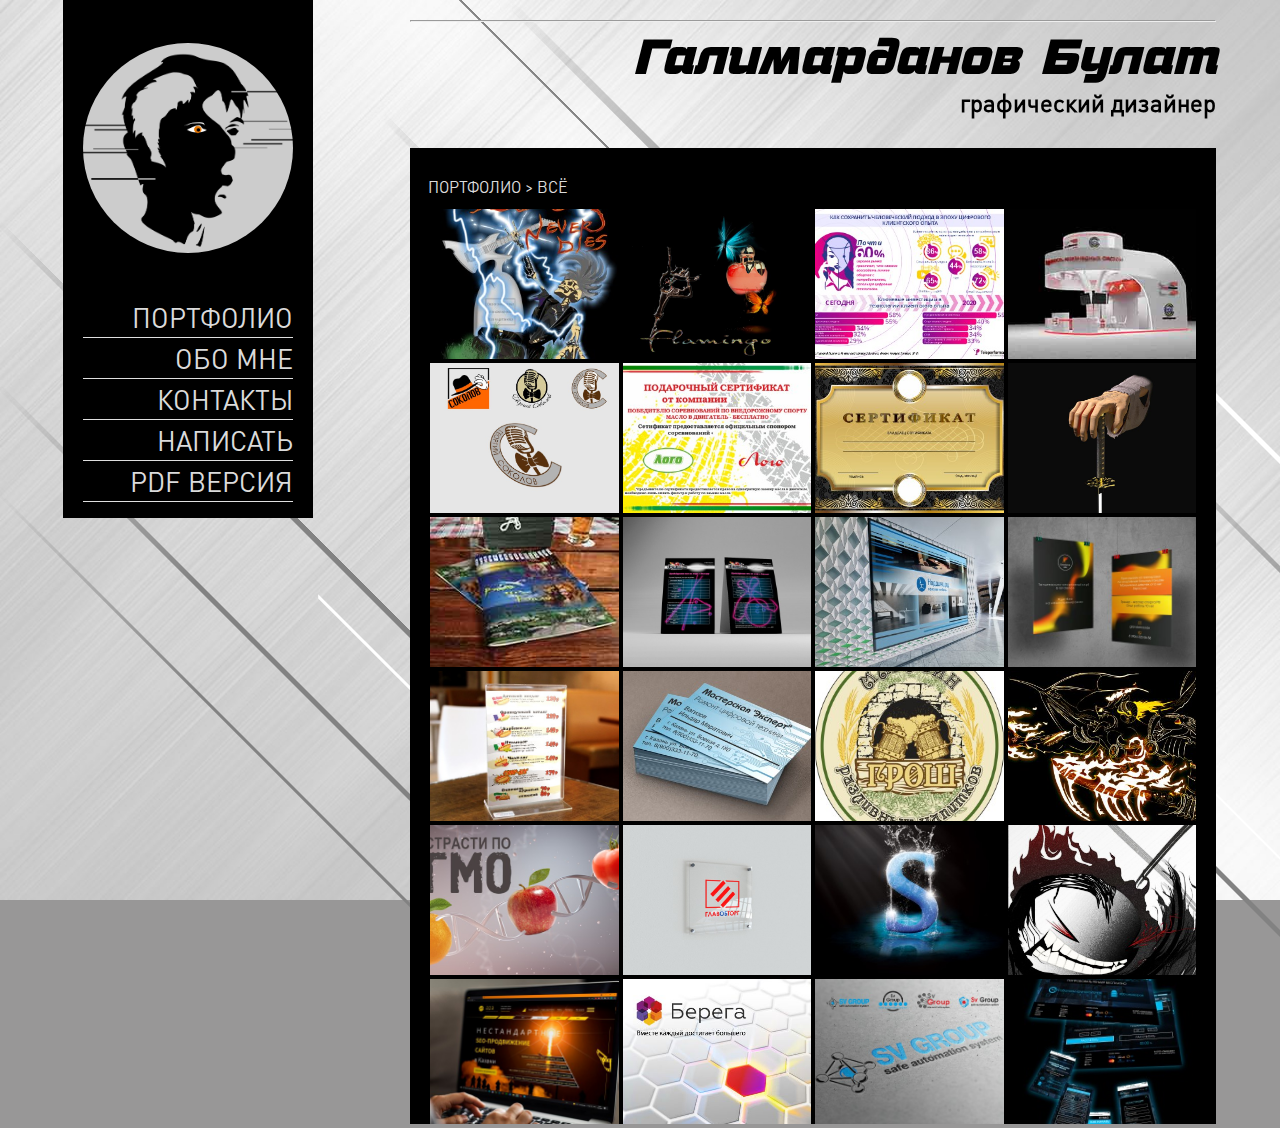
<file: index.html>
<!doctype html>
<html prefix="og: http://ogp.me/ns# fb: http://ogp.me/ns/fb#">
<head>
<meta charset="utf-8">
<meta name="description" content="Галимарданов Булат: Графический дизайн, 3D дизайн, Web дизайн">
<meta name="keywords" content="Портфолио, Графический дизайн, дизайн, design, web, полиграфия, брендинг, 3D, 3Д">
<meta name="robots" content="none">
<meta name="Author" content="Галимарданов Булат">
<!-- <meta http-equiv="refresh" content="5; url=index.html">  -->
<meta property="og:locale" content="ru-RU">
<meta property="og:type" content="website"> 
<meta property="og:url" content="#">
<meta property="og:description" content="Меня зовут Галимарданов Булат, я занимаюсь графическим, web и 3D дизайном. Здесь представленно моё порфолио">
<meta property="og:image" content = url(img/ava.jpg)>
<meta property="og:image:width" content="850">
<meta property="og:image:height" content="450">
<!-- <meta property="og:image:type" content="image/jpg">    -->
<meta property="og:title" content="Порфолио. Галимарданов Булат, графический дизайнер"> 
<meta http-equiv="X-UA-Compatible" content="IE=edge">
<meta name="viewport" content="width=device-width, initial-scale=1.0">
<link rel="stylesheet" type="text/css" href="style.css" >	
<title>BG portfolio</title>
<script src="https://ajax.googleapis.com/ajax/libs/jquery/3.6.0/jquery.min.js"></script>
<script src="./main.js" type="text/javascript"></script>
</head>
<body class="main_body">	
	<div class="mother_wrap" >		
		<header class="header_visible">
			<nav class="hamburger-menu">				
				<div class="menu__btn burger" onClick="menu()">
					<span id="before"></span>
					<span id="center"></span>
					<span id="after"></span>
				</div>
				<ul id="menu__box">
					<li><a class="menu__item" href="All_window1.html" target="window1" onClick="MenuBlock2(); smoothscroll()">ПОРТФОЛИО</a>
						<ul id="menu_2" class="menu">
							<li id="punkt"><a href="All_window1.html" target="window1" onClick="menu(); smoothscroll()">ВСЁ</a></li>
							<li><a href="Art_Window2.html" target="window1" onClick="menu(); smoothscroll()">АРТ ДИЗАЙН</a></li>
							<li><a href="3D_window3.html" target="window1" onClick="menu(); smoothscroll()">3D</a></li>
							<li><a href="Logo_Window4.html" target="window1" onClick="menu(); smoothscroll()">ЛОГОТИПЫ</a></li>
							<li><a href="Poligraf_Window5.html" target="window1" onClick="menu(); smoothscroll()">ПОЛИГРАФИЯ</a></li>
							<li><a href="Web_window6.html" target="window1" onClick="menu(); smoothscroll()">WEB</a></li>
						</ul>
					</li>
					<li><a class="menu__item" href="about.html" target="window1" onClick="MenuNone2(); menu(); smoothscroll()" >ОБО МНЕ</a></li>
					<li><a class="menu__item" href="Contacts.html" target="window1" onClick="MenuNone2(); menu(); smoothscroll()">КОНТАКТЫ</a></li>
					<li><a class="menu__item" href="Feedback.html" target="window1" onClick="MenuNone2(); menu(); smoothscroll()">НАПИСАТЬ</a></li>
					<li><a class="menu__item" target="blank" href="BG_Porfolio.pdf" download onClick="MenuNone();">PDF ВЕРСИЯ</a></li>
					<div class="menu__box_after"></div>			
				</ul>
			</nav>
			<div class="header">
			<hr>
			<h1 class="title1">Галимарданов Булат</h1>
			<h2 class="title2">графический дизайнер</h2>
			</div>		
		</header>
		<div id="nav_block" class="clearfix">
			<div id="laible"></div>
			<nav>
				<ul>
					<li><a href="All_window1.html" target="window1" onClick="MenuBlock(); bgAnimation(); smoothscroll()">ПОРТФОЛИО</a>					
						<ul id="menu" class="menu">
							<li id="punkt"><a href="All_window1.html" target="window1" onClick="bgAnimation(); smoothscroll()">ВСЁ</a></li>
							<li><a href="Art_Window2.html" target="window1" onClick="bgAnimation(); smoothscroll()">АРТ ДИЗАЙН</a></li>
							<li><a href="3D_window3.html" target="window1" onClick="bgAnimation(); smoothscroll()">3D</a></li>
							<li><a href="Logo_Window4.html" target="window1" onClick="bgAnimation(); smoothscroll()">ЛОГОТИПЫ</a></li>
							<li><a href="Poligraf_Window5.html" target="window1" onClick="bgAnimation(); smoothscroll()">ПОЛИГРАФИЯ</a></li>
							<li><a href="Web_window6.html" target="window1" onClick="bgAnimation(); smoothscroll()">WEB</a></li>
						</ul>
					</li>				
					<li><a  href="about.html" target="window1" onClick="MenuNone(); bgAnimation(); smoothscroll()">ОБО МНЕ</a></li>
					<li><a  href="Contacts.html" target="window1" onClick="MenuNone(); bgAnimation(); smoothscroll()">КОНТАКТЫ</a></li>
					<li><a  href="Feedback.html" target="window1" onClick="MenuNone(); bgAnimation(); smoothscroll()">НАПИСАТЬ</a></li>
					<li><a target="blank" href="BG_Porfolio.pdf" download onClick="MenuNone();">PDF ВЕРСИЯ</a></li>					
				</ul>
			</nav>
		</div>		
		<div class="content" id="content_block">			
			<iframe  id="myiframe" src="All_window1.html" name="window1" >
			</iframe>	
		</div>	
	</div>
	<div class="bg_deco_wrap">
		<div class="bg_deco_fixed">
			<div class="bg_deco bg_deco_1"></div>
			<div class="bg_deco bg_deco_2"></div>
			<div class="bg_deco bg_deco_3"></div>
			<div class="bg_deco bg_deco_4"></div>
			<div class="bg_deco bg_deco_5"></div>
			<div class="bg_deco bg_deco_6"></div>
			<div class="bg_deco bg_deco_7"></div>
			<div class="bg_deco bg_deco_8"></div>
			<div class="bg_deco bg_deco_9"></div>
			<div class="bg_deco bg_deco_10"></div>
			<div class="bg_deco bg_deco_11"></div>
			<div class="bg_deco bg_deco_12"></div>
		</div>		
	</div>		

<script src="./iframeResizer.min.js"></script>
<script>
	iFrameResize({ log: true }, '#myiframe')
</script>	

</body>
</html>
</file>
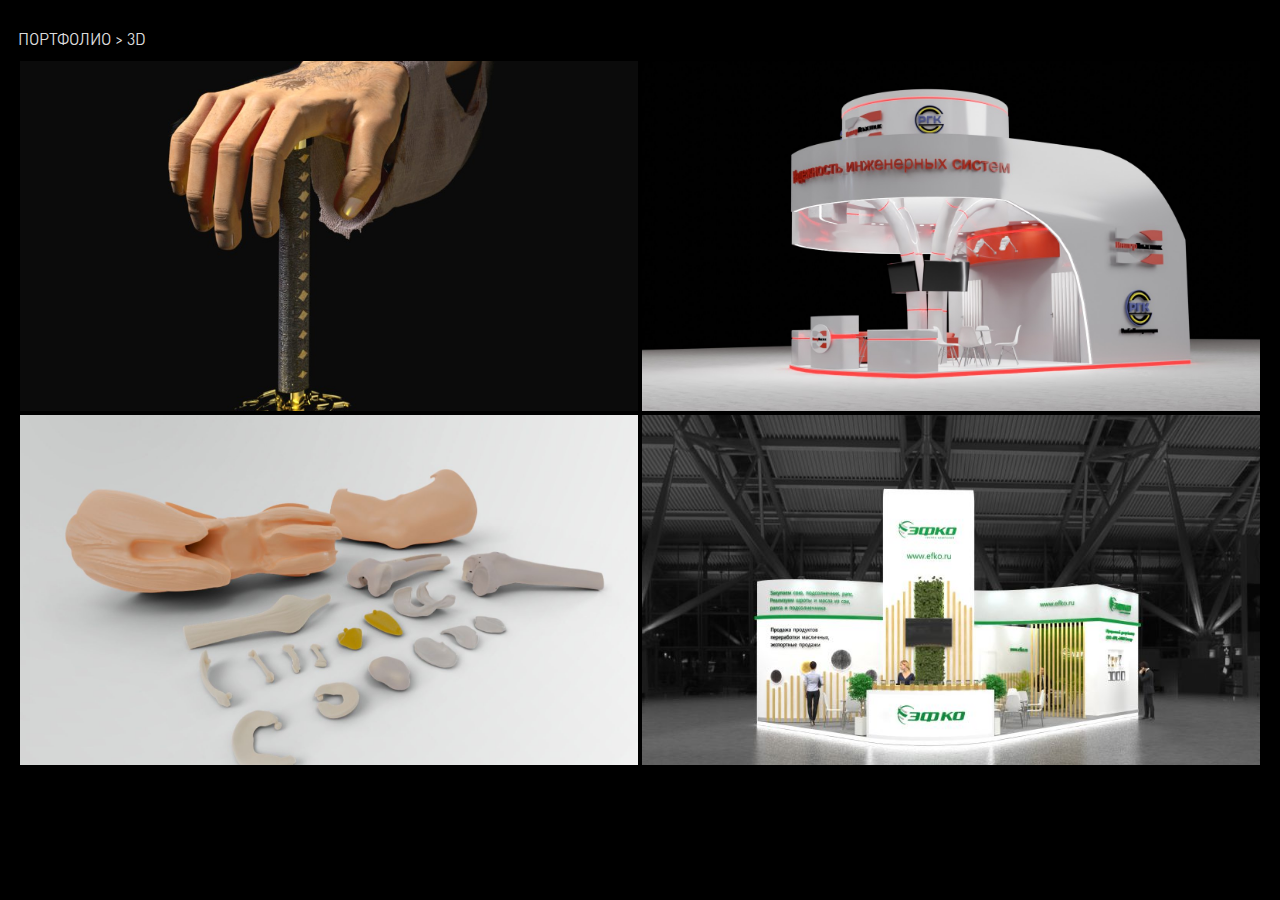
<file: 3D_window3.html>
<!doctype html>
<html>
<head>
<meta charset="utf-8">
<meta http-equiv="X-UA-Compatible" content="IE=edge">
<meta name="viewport" content="width=device-width, initial-scale=1.0">
<script src="https://ajax.googleapis.com/ajax/libs/jquery/3.6.0/jquery.min.js"></script>
<link rel="stylesheet" type="text/css" href="frames.css" >
<title>окно1</title>
</head>
<body class="bodyIframe body3D">	
	<div id="title"><span>ПОРТФОЛИО > 3D</span></div>
	<div  id="cont_units">		
		<div class="unitHover1 unit unit3d"  style="background-image: url(img/рука_3Д_СР.jpg);">						
			<img class="unit_pic" src="img/рука_3Д_БОЛ.jpg" alt="рука_3Д_БОЛ.jpg">
		</div>		
		<div class="unitHover1 unit unit3d" style="background-image: url(img/стенд_БОЛ.jpg);">						
			<img class="unit_pic" src="img/стенд_БОЛ.jpg" alt="img/стенд_БОЛ.jpg">
		</div>		
		<div class="unitHover1 unit unit3d"  style="background-image: url(img/Артроскопия_СР.jpg);">						
			<img class="unit_pic" src="img/Артроскопия_БОЛ.jpg" alt="Артроскопия_БОЛ.jpg">
		</div>		
		<div class="unitHover1 unit unit3d"  style="background-image: url(img/Эфко_СР.jpg);">						
			<img class="unit_pic" src="img/Эфко_БОЛ.jpg" alt="Эфко_БОЛ.jpg">
		</div>
	</div>
	<div class="slider slider_hight">
		<button class="slider_btn slider_btn_left">
			<img class="slider_btn_img" src="img/left.svg" alt="left">
		</button>
		<div class="slider_container">			
		</div>
	</button>
	<button class="slider_btn slider_btn_right">
		<img class="slider_btn_img" src="img/right.svg" alt="right">
	</button>	
		<button class="slider_close"></button>
	</div>

	<script src="./iframeResizer.contentWindow.min.js"></script> 
	<script src="./openIMG.js" type="text/javascript"></script>
</body>
</html>
</file>
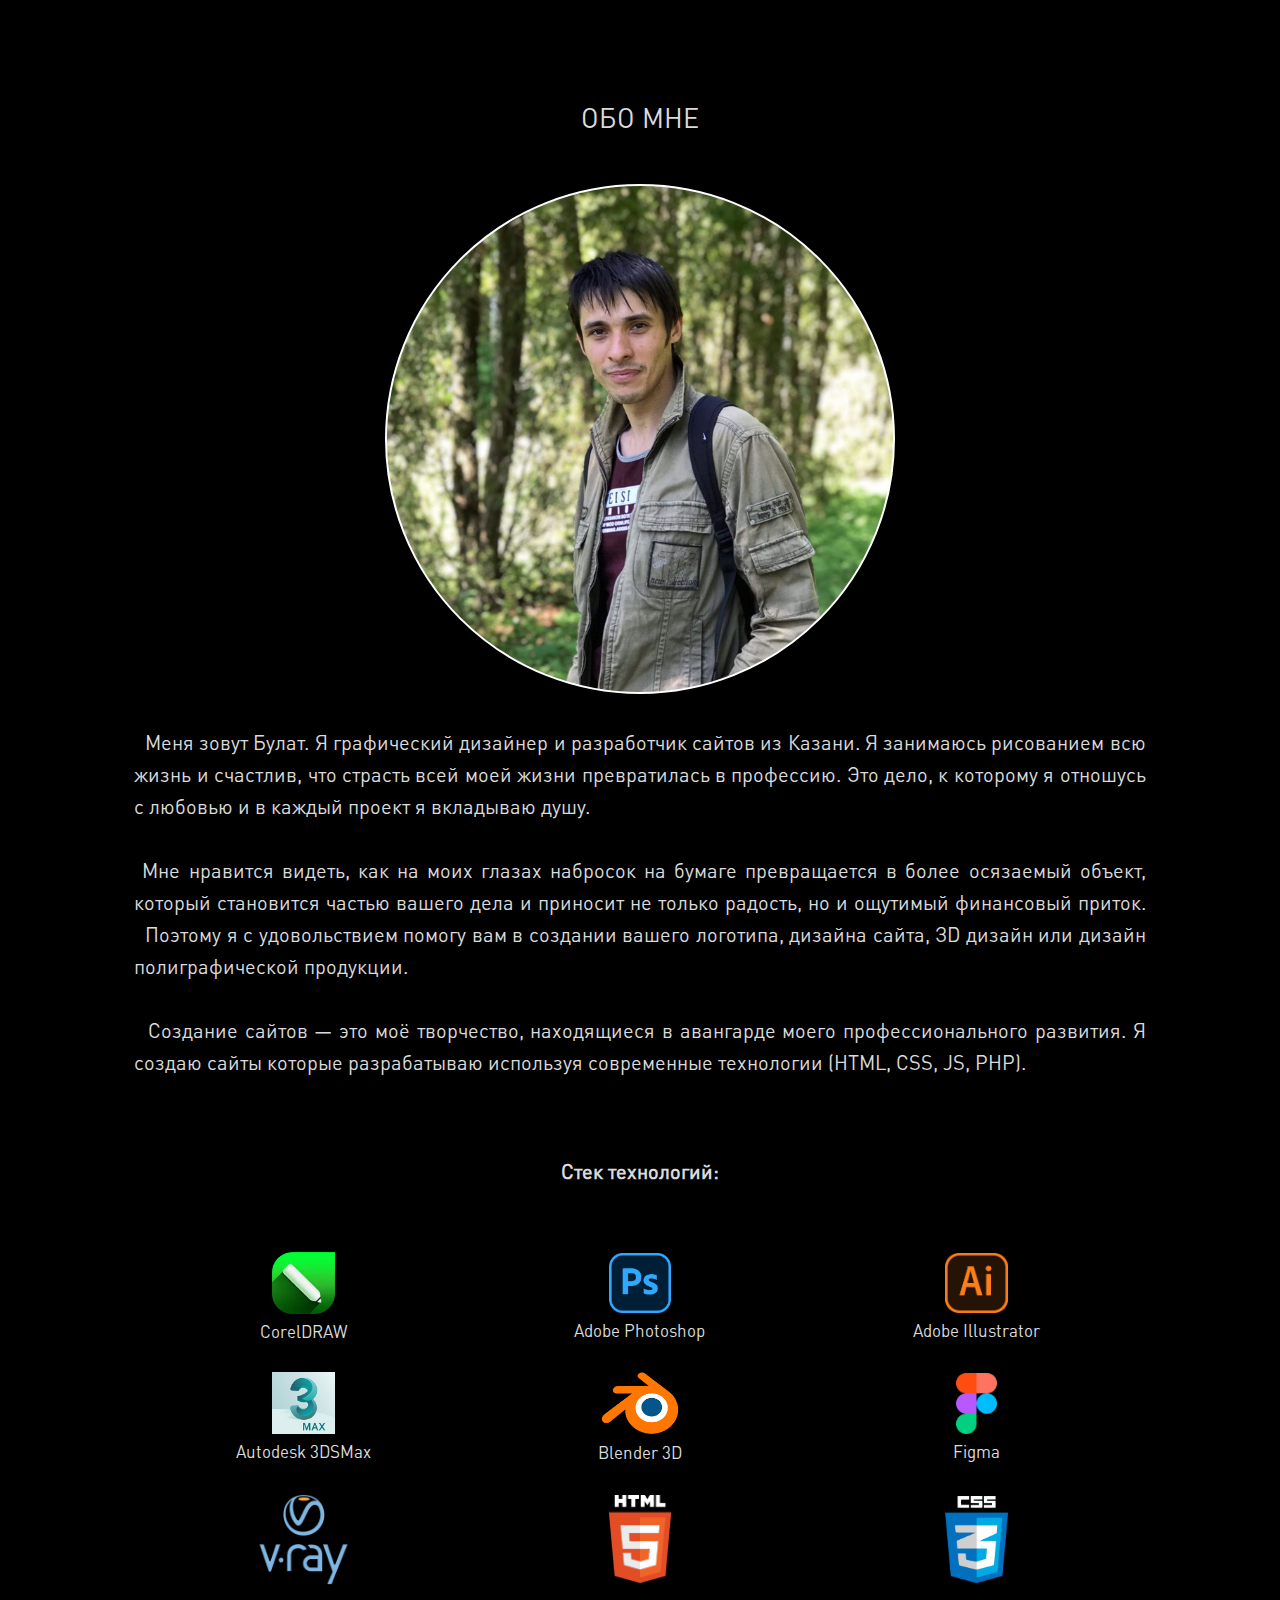
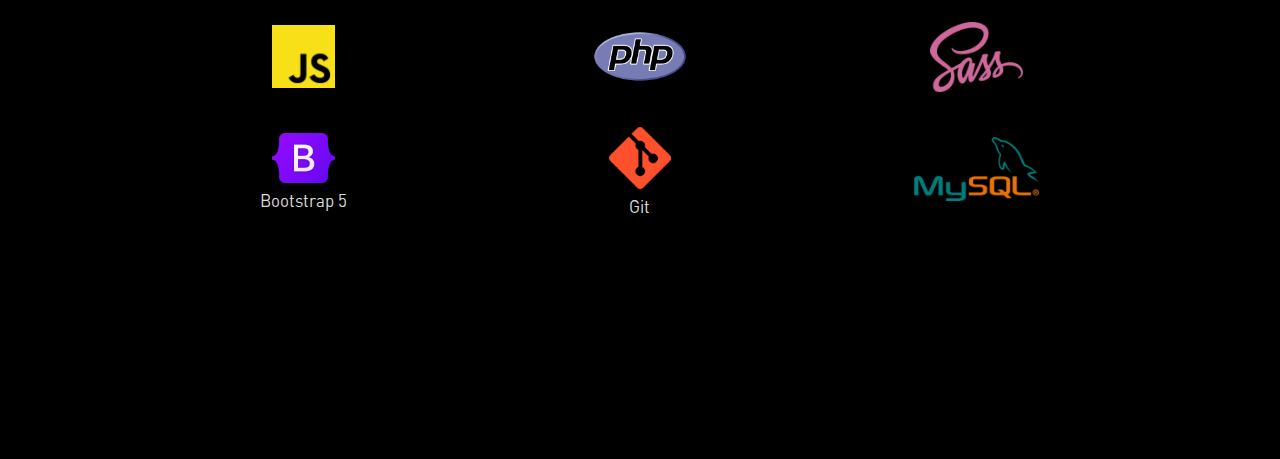
<file: about.html>
<!doctype html>
<html>
<head>
<meta charset="utf-8">
<meta http-equiv="X-UA-Compatible" content="IE=edge">
<meta name="viewport" content="width=device-width, initial-scale=1.0">
<script src="https://ajax.googleapis.com/ajax/libs/jquery/3.6.0/jquery.min.js"></script>
<link rel="stylesheet" type="text/css" href="frames.css" >
<title>окно1</title>
</head>
<body class="bodyAbout">	
	<p id="about">ОБО МНЕ</p>
	<div class="box">
		<div class="photo"></div>
	</div>	
	<p class="text">&nbsp;&nbsp;Меня зовут Булат. Я графический дизайнер и разработчик сайтов из Казани.
		Я занимаюсь рисованием всю жизнь и счастлив, что страсть всей моей жизни превратилась в профессию. Это дело, к которому я отношусь с любовью и в каждый проект я вкладываю душу.
		<br><br>
		&nbsp;Мне нравится видеть, как на моих глазах набросок на бумаге превращается в более осязаемый объект, который становится частью вашего дела и приносит не только радость,
		но и ощутимый финансовый приток.		
		&nbsp;&nbsp;Поэтому я с удовольствием помогу вам в создании вашего логотипа, дизайна сайта, ЗD дизайн или дизайн полиграфической продукции.
		<br><br>
		&nbsp;&nbsp;Создание сайтов — это моё творчество, находящиеся в авангарде моего профессионального развития.
		Я создаю сайты которые разрабатываю используя современные технологии (HTML, CSS, JS, PHP).
	</p>
	<h2 class="title_tech">Стек технологий:</h2>	
	<table>
		<tr>
			<td>
				<img width="20%" src="img/about_coral.png" alt="coral"></img>
				<div>CorеlDRAW</div>
			</td>
			<td>
				<img width="20%" src="img/about_photosh.png" alt="Photoshop"></img>
				<div>Adobe Photoshop</div>
			</td>
			<td>
				<img width="20%" src="img/about_ilust.png" alt="ilust"></img>
				<div>Adobe Illustrator</div>
			</td>
		</tr>
		<tr>
			<td>
				<img width="20%" src="img/about_3dmax.jpg" alt="3dmax"></img>
				<div>Autodesk 3DSMax</div>
			</td>
			<td>				
				<img width="25%" src="img/about_blend.png" alt="Blender"></img>
				<div>Blender 3D</div>
			</td>
			<td>
				<img width="13%" src="img/about_fig.png" alt="Figma"></img>
				<div>Figma</div>
			</td>
		</tr>
		<tr>
			<td>
				<img width="30%" src="img/about_vray.png" alt="vray"></img>				
			</td>
			<td>				
				<img width="20%" src="img/about_html.png" alt="html"></img>				
			</td>
			<td>
				<img width="20%" src="img/about_css.png" alt="css"></img>				
			</td>
		</tr>
		<tr>
			<td>
				<img width="20%" src="img/about_js.png" alt="js"></img>				
			</td>
			<td>				
				<img width="30%" src="img/about_PHP.png" alt="php"></img>				
			</td>
			<td>
				<img width="30%" src="img/about_Sass.png" alt="sass"></img>				
			</td>
		</tr>
		<tr>
			<td>
				<img width="20%" src="img/about_Bootstrap.png" alt="Bootstrap"></img>	
				<div>Bootstrap 5</div>			
			</td>
			<td>				
				<img width="20%" src="img/about_git.png" alt="Git"></img>
				<div>Git</div>				
			</td>
			<td>
				<img width="40%" src="img/about_Mysql.png" alt="mysql"></img>				
			</td>
		</tr>
	</table>	
	<script src="./iframeResizer.contentWindow.min.js"></script> 
</body>
</html>
</file>
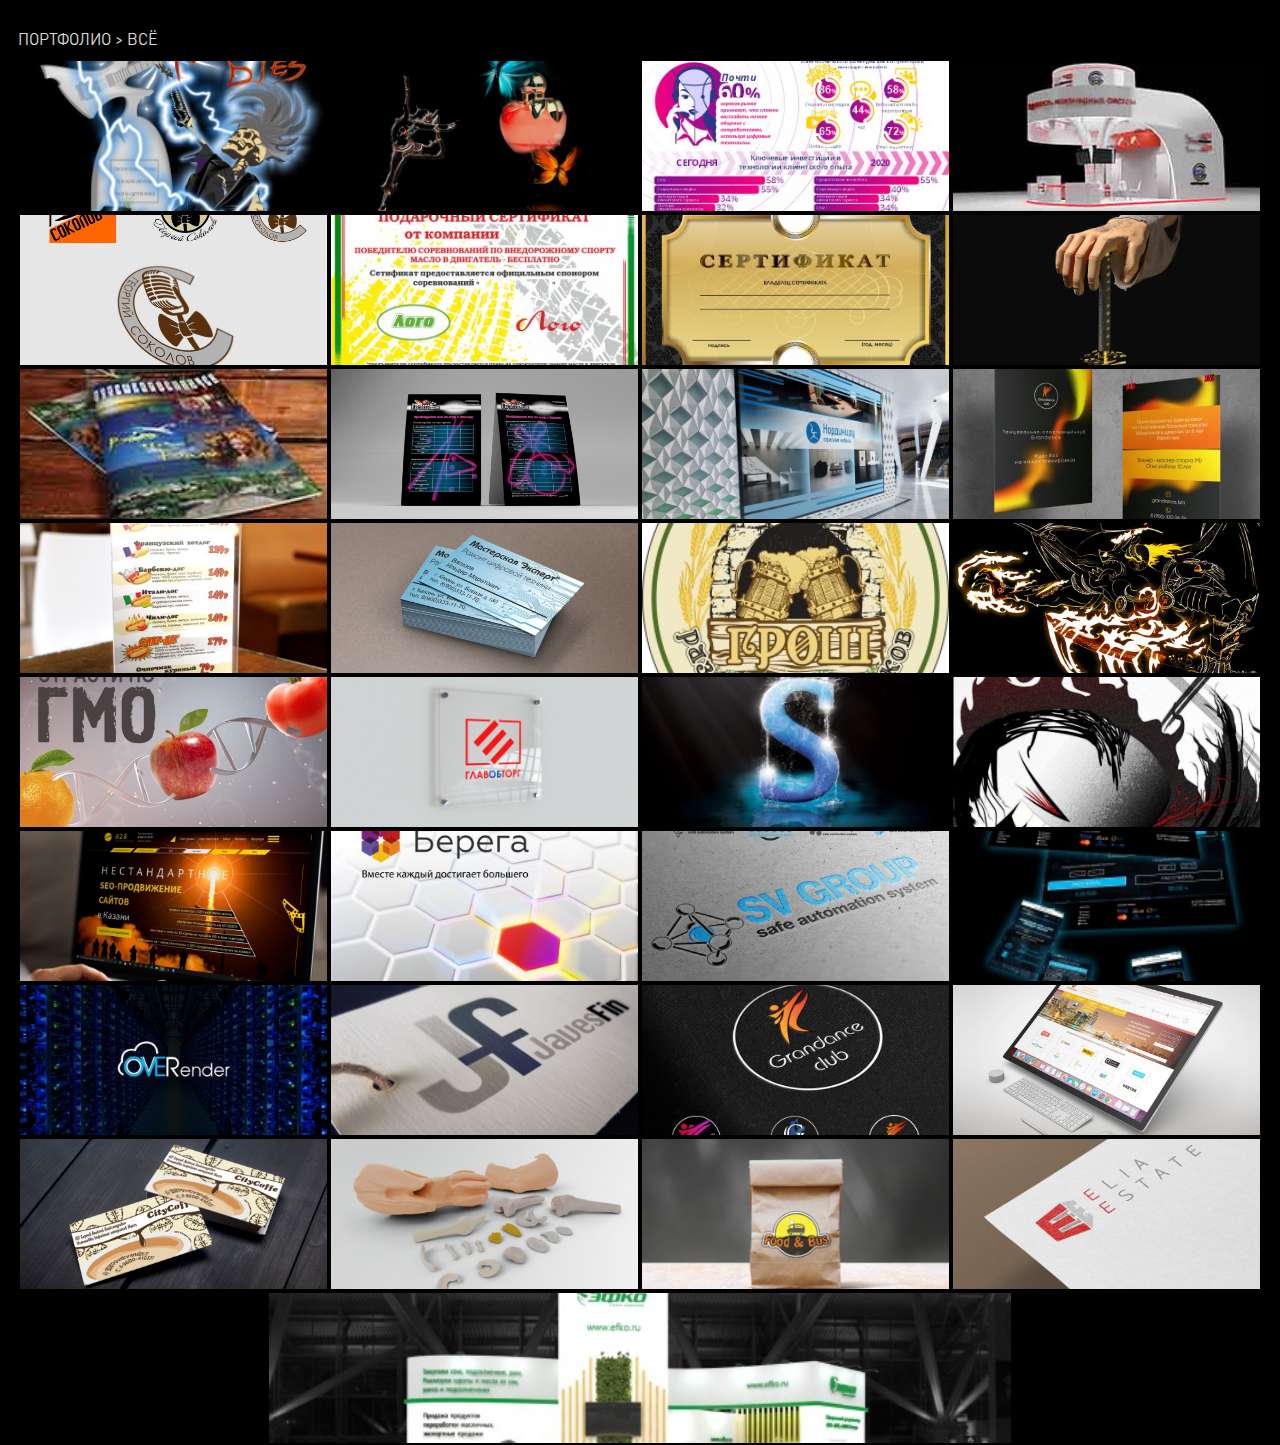
<file: All_window1.html>
<!doctype html>
<html>
<head>
<meta charset="utf-8">
<meta http-equiv="X-UA-Compatible" content="IE=edge">
<meta name="viewport" content="width=device-width, initial-scale=1.0">
<script src="https://ajax.googleapis.com/ajax/libs/jquery/3.6.0/jquery.min.js"></script>
<link rel="stylesheet" type="text/css" href="frames.css" >
<title>окно1</title>
</head>
<body class="bodyAll bodyIframe">	
	<div id="title"><span>ПОРТФОЛИО > ВСЁ</span></div>
	<div  id="cont_units">		
		<div class="unit unitHover1 unitAll"  style="background-image: url(img/эх_не_умрёт_метал_МАЛ.jpg);">						
			<img class="unit_pic"  src="img/эх_не_умрёт_метал_БОЛ.jpg" alt="эх_не_умрёт_метал">
		</div>		 
		<div class="unit unitHover1 unitAll"   style="background-image: url(img/Фламинго_МАЛ.jpg);">			 				
			<img class="unit_pic" src="img/Фламинго_БОЛ.jpg" alt="Фламинго">
		</div>		 
		<div class="unit unitHover1 unitAll"   style="background-image: url(img/темаркт_МАЛ.jpg);">			 				
			<img class="unit_pic" src="img/темаркт_БОЛ.jpg" alt="темаркт">
		</div>		 
		<div class="unit unitHover1 unitAll"   style="background-image: url(img/стенд_МАЛ.jpg);">			 				
			<img class="unit_pic" src="img/стенд_БОЛ.jpg" alt="стенд">
		</div>		 
		<div class="unit unitHover1 unitAll"   style="background-image: url(img/Соколов_МАЛ.jpg);">			 				
			<img class="unit_pic" src="img/Соколов_БОЛ.jpg" alt="Соколов">
		</div>		 
		<div class="unit unitHover1 unitAll"   style="background-image: url(img/Сертификат_2_МАЛ.jpg);">			 				
			<img class="unit_pic" src="img/Сертификат_2_БОЛ.jpg" alt="Сертификат">
		</div>		 
		<div class="unit unitHover1 unitAll"   style="background-image: url(img/Сертификат_1_МАЛ.jpg);">			 				
			<img class="unit_pic" src="img/Сертификат_1_БОЛ.jpg" alt="Сертификат_1">
		</div>		 
		<div class="unit unitHover1 unitAll"   style="background-image: url(img/рука_3Д_МАЛ.jpg);">			 				
			<img class="unit_pic" src="img/рука_3Д_БОЛ.jpg" alt="рука_3Д">
		</div>		 
		<div class="unit unitHover1 unitAll"   style="background-image: url(img/путешест_МАЛ.jpg);">			 				
			<img class="unit_pic" src="img/путешест_БОЛ.jpg" alt="путешест">
		</div>		 
		<div class="unit unitHover1 unitAll" for="radio-10" style="background-image: url(img/Прайс_МАЛ.jpg);">			 				
			<img class="unit_pic" src="img/Прайс_БОЛ.jpg" alt="Прайс">
		</div>		 
		<div class="unit unitHover1 unitAll" for="radio-11" style="background-image: url(img/Нордини_МАЛ.jpg);">			 				
			<img class="unit_pic" src="img/Нордини_БОЛ.jpg" alt="Нордини">
		</div>		 
		<div class="unit unitHover1 unitAll" for="radio-12" style="background-image: url(img/Ника_МАЛ.jpg);">			 				
			<img class="unit_pic" src="img/Ника_БОЛ.jpg" alt="Ника">
		</div>		 
		<div class="unit unitHover1 unitAll" for="radio-13" style="background-image: url(img/меню_МАЛ.jpg);">			 				
			<img class="unit_pic" src="img/меню_БОЛ.jpg" alt="меню">
		</div>		 
		<div class="unit unitHover1 unitAll" for="radio-14" style="background-image: url(img/Мастерская_экспер_МАЛ.jpg);">			 				
			<img class="unit_pic" src="img/Мастерская_экспер_БОЛ.jpg" alt="Мастерская_экспер">
		</div>		 
		<div class="unit unitHover1 unitAll" for="radio-15" style="background-image: url(img/Интерьерная_вывеска_МАЛ.jpg);">			 				
			<img class="unit_pic" src="img/Интерьерная_вывеска_БОЛ.jpg" alt="Интерьерная_вывеска">
		</div>		 
		<div class="unit unitHover1 unitAll" for="radio-16" style="background-image: url(img/демон_мал.jpg);">			 				
			<img class="unit_pic" src="img/демон_бол.jpg" alt="демон">
		</div>		 
		<div class="unit unitHover1 unitAll" for="radio-17" style="background-image: url(img/ГМО_МАЛ.jpg);">			 				
			<img class="unit_pic" src="img/ГМО_БОЛ.jpg" alt="ГМО">
		</div>		 
		<div class="unit unitHover1 unitAll" for="radio-18" style="background-image: url(img/Главобтог_МАЛ.jpg);">			 				
			<img class="unit_pic" src="img/Главобтог_БОЛ.jpg" alt="Главобтог">
		</div>		 
		<div class="unit unitHover1 unitAll" for="radio-19" style="background-image: url(img/Вода_мал.jpg);">			 				
			<img class="unit_pic" src="img/Вода_БОЛ.jpg" alt="Вода">
		</div>		 
		<div class="unit unitHover1 unitAll" for="radio-20" style="background-image: url(img/весёлый_шарик_мал.jpg);">			 				
			<img class="unit_pic" src="img/весёлый_шарик_БОЛ.jpg" alt="весёлый_шарик">
		</div>		 
		<div class="unit unitHover1 unitAll" for="radio-21" style="background-image: url(img/В2В-МАЛ.jpg);">			 				
			<img class="unit_pic" src="img/В2В-БОЛ.jpg" alt="В2В">
		</div>		 
		<div class="unit unitHover1 unitAll" for="radio-22" style="background-image: url(img/Берега_МАЛ.jpg);">			 				
			<img class="unit_pic" src="img/Берега_БОЛ.jpg" alt="Берега">
		</div>		 
		<div class="unit unitHover1 unitAll" for="radio-23" style="background-image: url(img/SV_GROUP_МАЛ.jpg);">			 				
			<img class="unit_pic" src="img/SV_GROUP_БОЛ .jpg" alt="SV_GROUP">
		</div>		 
		<div class="unit unitHover1 unitAll" for="radio-24" style="background-image: url(img/OVERender_сайт_мал.jpg);">			 				
			<img class="unit_pic" src="img/OVERender_сайт_БОЛ.jpg" alt="OVERender_сайт">
		</div>		 
		<div class="unit unitHover1 unitAll" for="radio-25" style="background-image: url(img/OVERender_мал.jpg);">			 				
			<img class="unit_pic" src="img/OVERender_БОЛ.jpg" alt="OVERender">
		</div>		 
		<div class="unit unitHover1 unitAll" for="radio-26" style="background-image: url(img/JF_мал.jpg);">			 				
			<img class="unit_pic" src="img/JF_БОЛ.jpg" alt="JF">
		</div>		 
		<div class="unit unitHover1 unitAll" for="radio-27" style="background-image: url(img/Grandence_МАЛ.jpg);">			 				
			<img class="unit_pic" src="img/Grandence_БОЛ.jpg" alt="Grandence">
		</div>		 
		<div class="unit unitHover1 unitAll" for="radio-28" style="background-image: url(img/Expoten_мал.jpg);">			 				
			<img class="unit_pic" src="img/Expoten_БОЛ.jpg" alt="Expoten">
		</div>		 
		<div class="unit unitHover1 unitAll" for="radio-29" style="background-image: url(img/CityCoffe_мал.jpg);">			 				
			<img class="unit_pic" src="img/CityCoffe_БОЛ.jpg" alt="CityCoffe">
		</div>		 
		<div class="unit unitHover1 unitAll" for="radio-30" style="background-image: url(img/Артроскопия_МАЛ.jpg);">			 				
			<img class="unit_pic" src="img/Артроскопия_БОЛ.jpg" alt="Артроскопия">
		</div>			
		<div class="unit unitHover1 unitAll" for="radio-32" style="background-image: url(img/Foodandbus_мал.jpg);">			 				
			<img class="unit_pic" src="img/FoodandBus_БОЛ.jpg" alt="Food&Bus">
		</div>
		<div class="unit unitHover1 unitAll" for="radio-33" style="background-image: url(img/ЕЕ_мал.jpg);">			 				
			<img class="unit_pic" src="img/ЕЕ_БОЛ.jpg" alt="ЕЕ">
		</div>
		<div class="unitAll"></div>
		<div class="unit unitHover1 unitAll" for="radio-31" style="background-image: url(img/Эфко_МАЛ.jpg);">			 				
			<img class="unit_pic" src="img/Эфко_БОЛ.jpg" alt="Эфко_БОЛ">
		</div>
		<div class="unitAll"></div>		
	</div>

	<div class="slider slider_hight">
		<button class="slider_btn slider_btn_left">
			<img class="slider_btn_img" src="img/left.svg" alt="left">
		</button>
		<div class="slider_container">			
		</div>
	</button>
	<button class="slider_btn slider_btn_right">
		<img class="slider_btn_img" src="img/right.svg" alt="right">
	</button>	
		<button class="slider_close"></button>
	</div>
	
	<script src="./iframeResizer.contentWindow.min.js">	</script> 
	<script src="./openIMG.js" type="text/javascript"></script>
</body>
</html>
</file>
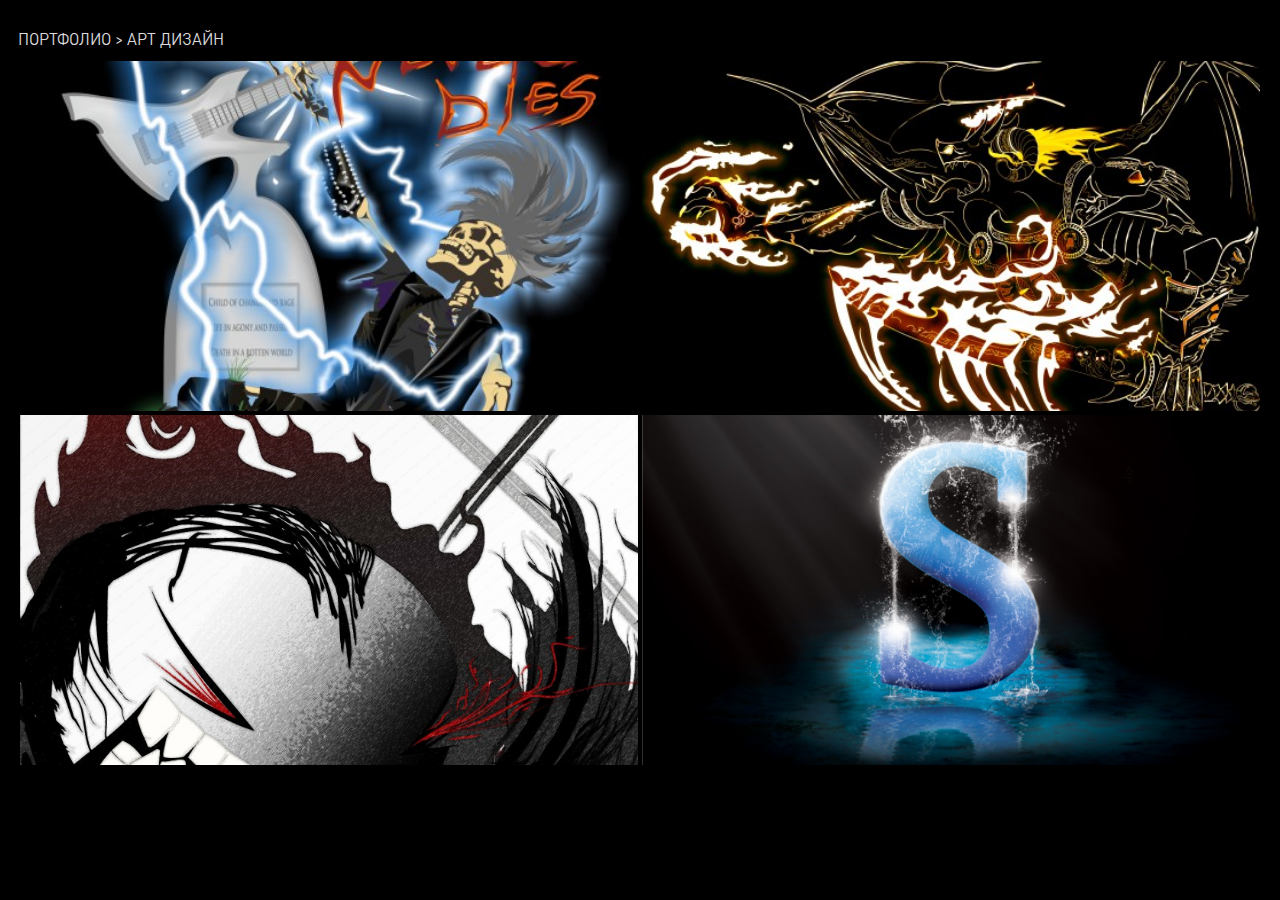
<file: Art_Window2.html>
<!doctype html>
<html>
<head>
<meta charset="utf-8">
<meta http-equiv="X-UA-Compatible" content="IE=edge">
<meta name="viewport" content="width=device-width, initial-scale=1.0">
<script src="https://ajax.googleapis.com/ajax/libs/jquery/3.6.0/jquery.min.js"></script>
<link rel="stylesheet" type="text/css" href="frames.css" >
<title>окно1</title>
</head>
<body class="bodyIframe bodyArt">	
	<div id="title"><span>ПОРТФОЛИО > АРТ ДИЗАЙН</span></div>
	<div  id="cont_units">		 
		<div class="unit unitHover1 unitArt"   style="background-image: url(img/эх_не_умрёт_метал_СР.jpg);">			 				
			<img class="unit_pic" src="img/эх_не_умрёт_метал_БОЛ.jpg" alt="эх_не_умрёт_метал">
		</div>		 
		<div class="unit unitHover1 unitArt "   style="background-image: url(img/демон_СР.jpg);">			 				
			<img class="unit_pic" src="img/демон_бол.jpg" alt="демон">
		</div>		 
		<div class="unit unitHover1 unitArt "   style="background-image: url(img/весёлый_шарик_БОЛ.jpg);">			 				
			<img class="unit_pic" src="img/весёлый_шарик_СР.jpg" alt="есёлый_шарик">
		</div>		 
		<div class="unit unitHover1 unitArt "   style="background-image: url(img/Вода_БОЛ.jpg);">			 				
			<img class="unit_pic" src="img/Вода_БОЛ.jpg" alt="Вода">
		</div>		
	</div>

	<div class="slider slider_hight">
		<button class="slider_btn slider_btn_left">
			<img class="slider_btn_img" src="img/left.svg" alt="left">
		</button>
		<div class="slider_container">			
		</div>
	</button>
	<button class="slider_btn slider_btn_right">
		<img class="slider_btn_img" src="img/right.svg" alt="right">
	</button>	
		<button class="slider_close"></button>
	</div>

	<script src="./iframeResizer.contentWindow.min.js"></script> 
	<script src="./openIMG.js" type="text/javascript"></script>
</body>
</html>
</file>
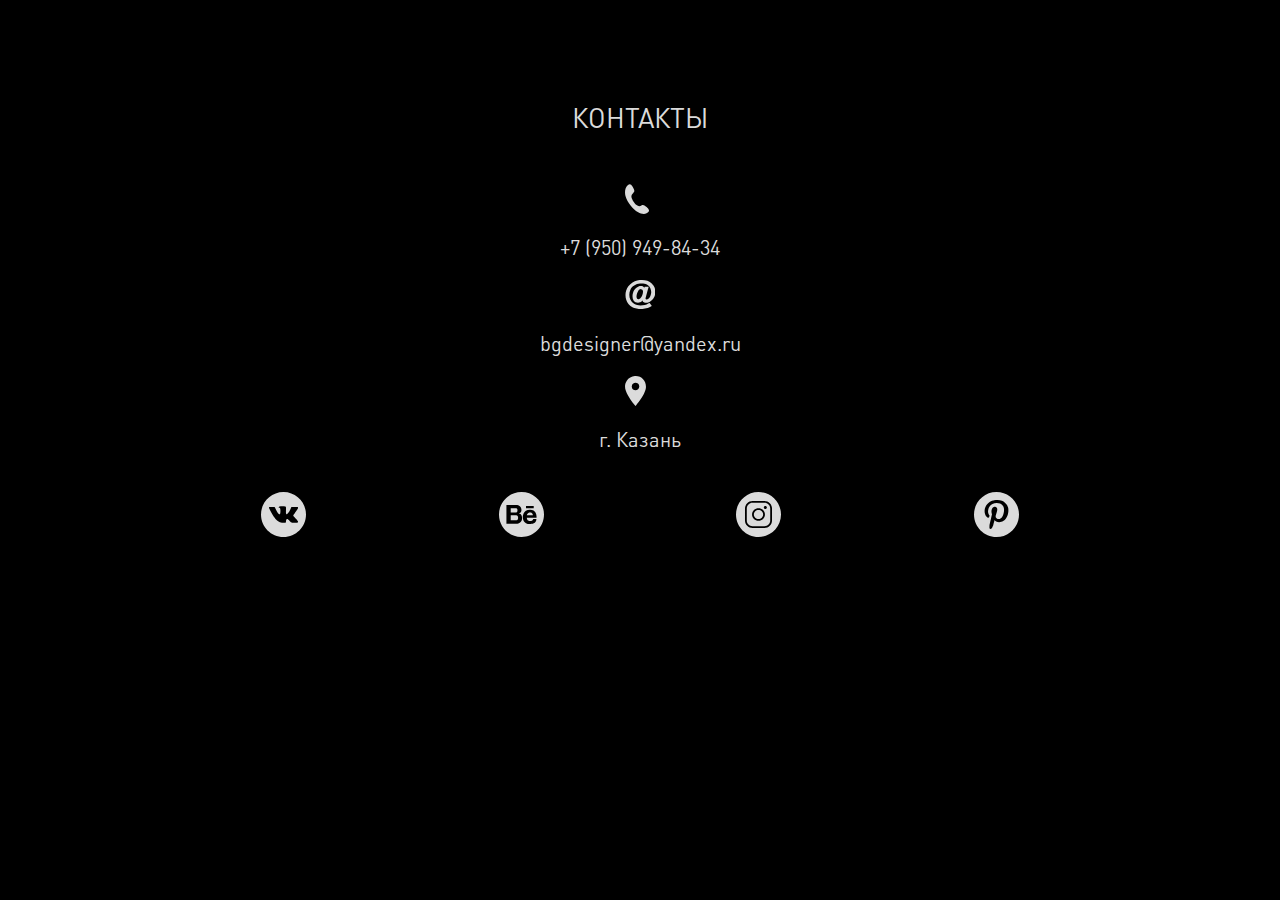
<file: Contacts.html>
<!doctype html>
<html>
<head>
<meta charset="utf-8">
<meta http-equiv="X-UA-Compatible" content="IE=edge">
<meta name="viewport" content="width=device-width, initial-scale=1.0">
<link rel="stylesheet" type="text/css" href="frames.css" >
<title>окно1</title>
</head>

<body class="bodyContacts">
	<p id="contacts">КОНТАКТЫ</p>
	<div class="icons" style="background-image: url(img/phone.svg);"></div>
	<p>+7 (950) 949-84-34</p>
	<div class="icons" style="background-image: url(img/email.svg);"></div>
	<p>bgdesigner@yandex.ru</p>
	<div class="icons" style="background-image: url(img/location.svg);"></div>
	<p>г. Казань</p>
	<div id="smm_links" >
		<a target="_blank" href="https://vk.com/id39294617"><div class="smm_links" style="background-image: url(img/vk.svg);"></div></a>
		<a target="_blank" href="https://www.behance.net/bgdesimer"><div class="smm_links" style="background-image: url(img/beh.svg);"></div></a>
		<a target="_blank" href="https://www.instagram.com/bgdesignart"><div class="smm_links" style="background-image: url(img/inst.svg);"></div></a>
		<a target="_blank" href="https://ru.pinterest.com/bgdesigner8875"><div class="smm_links" style="background-image: url(img/pin.svg);"></div></a>
	</div>
	<script src="./iframeResizer.contentWindow.min.js">
		//решение найденное в интернете позволяющий высоту iframe динамичной
	</script> 
</body>
</html>
</file>
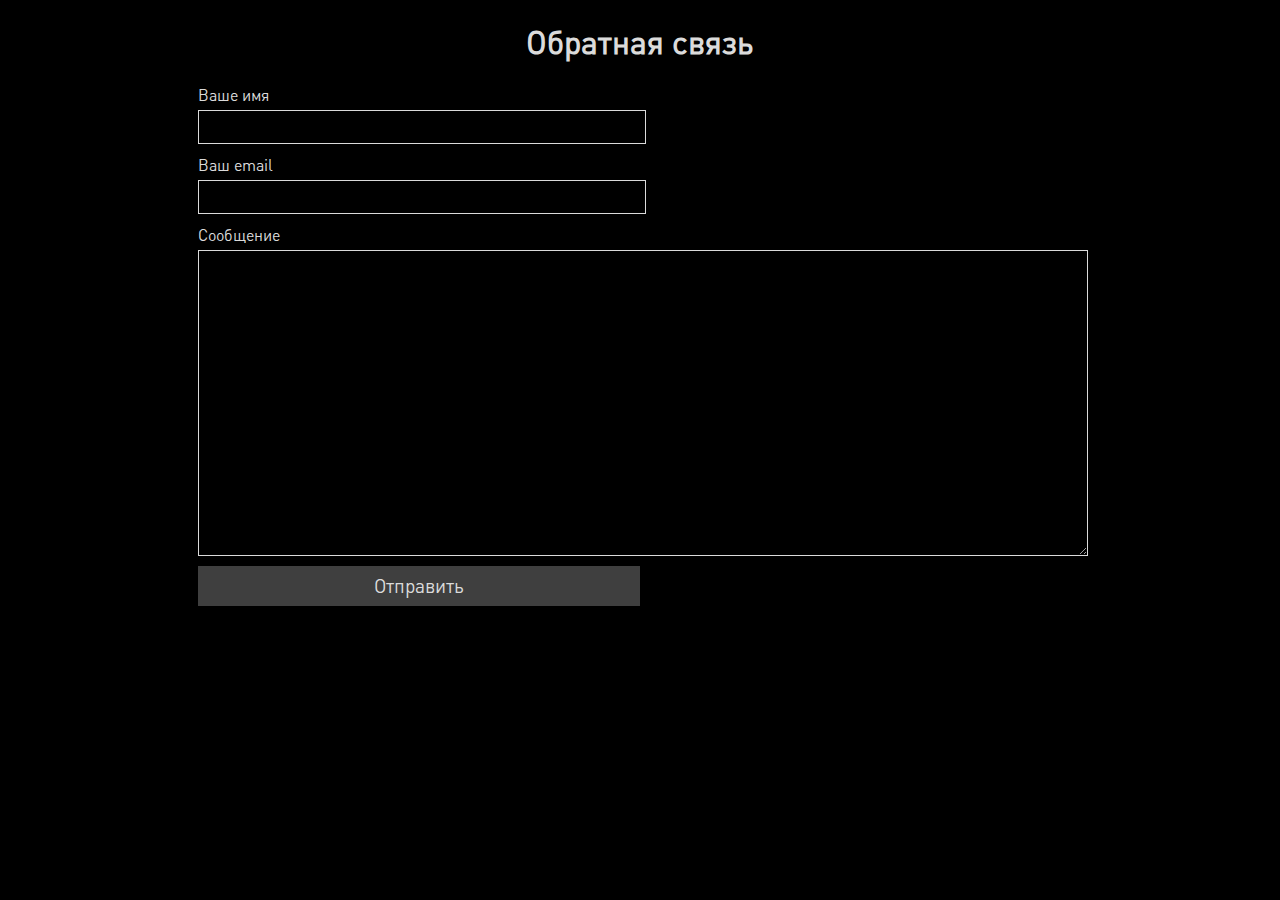
<file: Feedback.html>
<!DOCTYPE html>
<html lang="en">
<head>
<meta charset="UTF-8">
<meta http-equiv="X-UA-Compatible" content="IE=edge">
<meta name="viewport" content="width=device-width, initial-scale=1.0">
<title>Document</title>
<link rel="stylesheet" type="text/css" href="frames.css" >
</head>
<body class="bodyFeed">
	<div class="wrap">
		<div class="form_wraper">
			<form class="form" name="feedback" method="POST" action="sandmail.php">
				<div class="caption"><h1>Обратная связь</h1></div>			
				<div class="form_title">Ваше имя</div>
				<input type="text" name="user_name" required="required">
				<div  class="form_title">Ваш email</div>
				<input type="email" name="user_email" required="required">
				<div  class="form_title">Сообщение</div>
				<textarea name="message"></textarea>
				<input class="submit_btn" type="submit" name="submit_btn" value="Отправить">
			</form>
		</div>
	</div>
	<script src="./iframeResizer.contentWindow.min.js">
		//решение найденное в интернете позволяющий высоту iframe динамичной
	</script> 
	
</body>
</html>
</file>
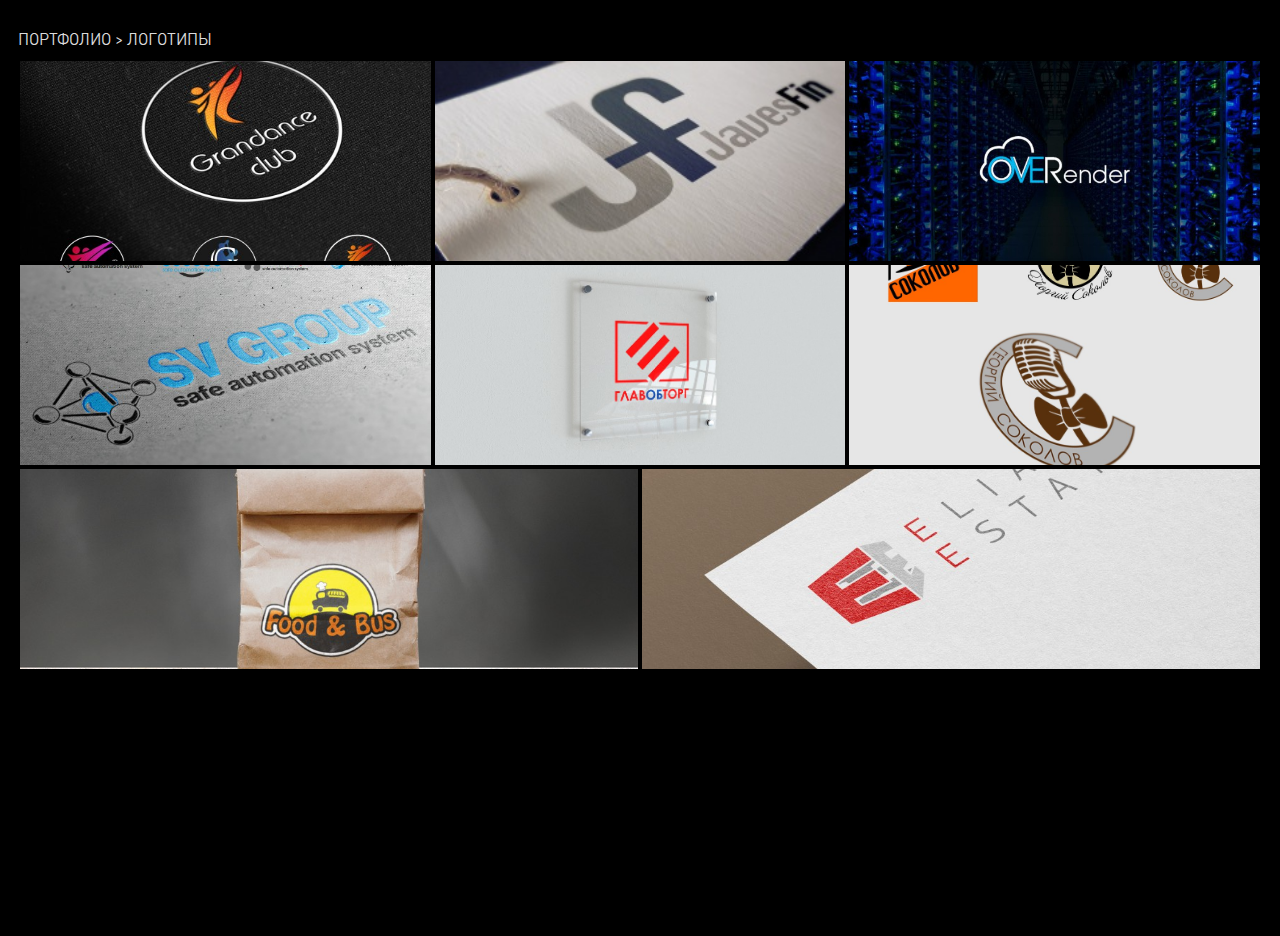
<file: Logo_Window4.html>
<!doctype html>
<html>
<head>
<meta charset="utf-8">
<meta http-equiv="X-UA-Compatible" content="IE=edge">
<meta name="viewport" content="width=device-width, initial-scale=1.0">
<script src="https://ajax.googleapis.com/ajax/libs/jquery/3.6.0/jquery.min.js"></script>
<link rel="stylesheet" type="text/css" href="frames.css" >	
<title>окно1</title>
</head>
<body class="bodyIframe bodyLogo">	
	<div id="title"><span>ПОРТФОЛИО > ЛОГОТИПЫ</span></div>
	<div  id="cont_units">		 
		<div class="unit unitHover1 unitLogo"   style="background-image: url(img/Grandence_СР.jpg);">			 				
			<img class="unit_pic" src="img/Grandence_БОЛ.jpg" alt="Grandence">
		</div>		 
		<div class="unit unitHover1 unitLogo"   style="background-image: url(img/JF_мал.jpg);">			 				
			<img class="unit_pic" src="img/JF_БОЛ.jpg" alt="JF">
		</div>		 
		<div class="unit unitHover1 unitLogo"   style="background-image: url(img/OVERender_СР.jpg);">			 				
			<img class="unit_pic" src="img/OVERender_БОЛ.jpg" alt="OVERender">
		</div>		 
		<div class="unit unitHover1 unitLogo"   style="background-image: url(img/SV_GROUP_СР.jpg);">			 				
			<img class="unit_pic" src="img/SV_GROUP_БОЛ .jpg" alt="SV_GROUP">
		</div>		 
		<div class="unit unitHover1 unitLogo"   style="background-image: url(img/Главобтог_СР.jpg);">			 				
			<img class="unit_pic" src="img/Главобтог_БОЛ.jpg" alt="Главобтог">
		</div>		 
		<div class="unit unitHover1 unitLogo"   style="background-image: url(img/Соколов_СР.jpg);">			 				
			<img class="unit_pic" src="img/Соколов_БОЛ.jpg" alt="Соколов">
		</div>
		<div class="unit unitHover1 unitLogo"   style="background-image: url(img/FoodandBus_СР.jpg);">			 				
			<img class="unit_pic" src="img/FoodandBus_БОЛ.jpg" alt="Food&Bus">
		</div>
		<div class="unit unitHover1 unitLogo"   style="background-image: url(img/ЕЕ_СР.jpg);">			 				
			<img class="unit_pic" src="img/ЕЕ_БОЛ.jpg" alt="ЕЕ">
		</div>				
	</div>
	<div class="slider slider_hight">
		<button class="slider_btn slider_btn_left">
			<img class="slider_btn_img" src="img/left.svg" alt="left">
		</button>
		<div class="slider_container">			
		</div>
	</button>
	<button class="slider_btn slider_btn_right">
		<img class="slider_btn_img" src="img/right.svg" alt="right">
	</button>	
		<button class="slider_close"></button>
	</div>

	<script src="./iframeResizer.contentWindow.min.js"></script> 
	<script src="./openIMG.js" type="text/javascript"></script>
</body>
</html>
</file>
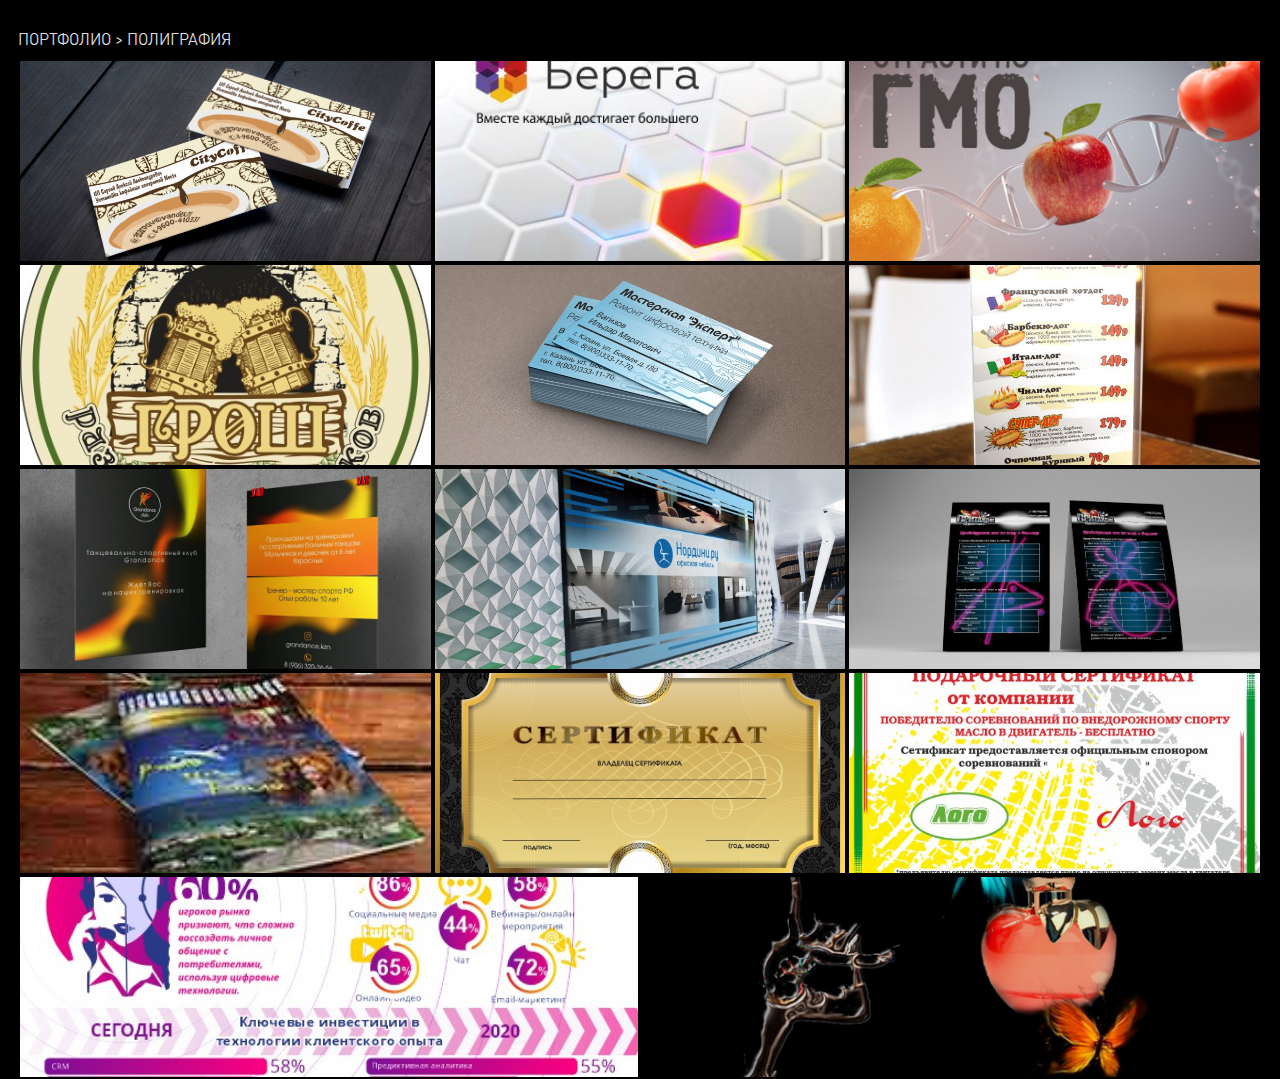
<file: Poligraf_Window5.html>
<!doctype html>
<html>
<head>
	<meta charset="utf-8">
	<meta http-equiv="X-UA-Compatible" content="IE=edge">
	<meta name="viewport" content="width=device-width, initial-scale=1.0">
	<script src="https://ajax.googleapis.com/ajax/libs/jquery/3.6.0/jquery.min.js"></script>
	<link rel="stylesheet" type="text/css" href="frames.css" >	
<title>окно1</title>
</head>
<body class="bodyIframe bodyPoligraf">	
	<div id="title"><span>ПОРТФОЛИО > ПОЛИГРАФИЯ</span></div>
	<div  id="cont_units">		 
		<div class="unit unitHover1 unitPoligraf"   style="background-image: url(img/CityCoffe_СР.jpg);">			 				
			<img class="unit_pic" src="img/CityCoffe_БОЛ.jpg" alt="CityCoffe">
		</div>		 
		<div class="unit unitHover1 unitPoligraf"   style="background-image: url(img/Берега_МАЛ.jpg);">			 				
			<img class="unit_pic" src="img/Берега_БОЛ.jpg" alt="Берега">
		</div>		 
		<div class="unit unitHover1 unitPoligraf "   style="background-image: url(img/ГМО_СР.jpg);">			 				
			<img class="unit_pic" src="img/ГМО_БОЛ.jpg" alt="ГМО">
		</div>		 
		<div class="unit unitHover1 unitPoligraf "   style="background-image: url(img/Интерьерная_вывеска_СР.jpg);">			 				
			<img class="unit_pic" src="img/Интерьерная_вывеска_БОЛ.jpg" alt="нтерьерная_вывеска">
		</div>		 
		<div class="unit unitHover1 unitPoligraf "   style="background-image: url(img/Мастерская_экспер_СР.jpg);">			 				
			<img class="unit_pic" src="img/Мастерская_экспер_БОЛ.jpg" alt="Мастерская_экспер">
		</div>		 
		<div class="unit unitHover1 unitPoligraf "   style="background-image: url(img/меню_СР.jpg);">			 				
			<img class="unit_pic" src="img/меню_БОЛ.jpg" alt="меню">
		</div>		 
		<div class="unit unitHover1 unitPoligraf "   style="background-image: url(img/Ника_СР.jpg);">			 				
			<img class="unit_pic" src="img/Ника_БОЛ.jpg" alt="">
		</div>		 
		<div class="unit unitHover1 unitPoligraf "   style="background-image: url(img/Нордини_СР.jpg);">			 				
			<img class="unit_pic" src="img/Нордини_БОЛ.jpg" alt="Ника">
		</div>		 
		<div class="unit unitHover1 unitPoligraf "   style="background-image: url(img/Прайс_СР.jpg);">			 				
			<img class="unit_pic" src="img/Прайс_БОЛ.jpg" alt="Прайс">
		</div>		 
		<div class="unit unitHover1 unitPoligraf "   style="background-image: url(img/путешест_МАЛ.jpg);">			 				
			<img class="unit_pic" src="img/путешест_БОЛ.jpg" alt="путешест">
		</div>		 
		<div class="unit unitHover1 unitPoligraf "   style="background-image: url(img/Сертификат_1_СР.jpg);">			 				
			<img class="unit_pic" src="img/Сертификат_1_БОЛ.jpg" alt="Сертификат">
		</div>		 
		<div class="unit unitHover1 unitPoligraf "   style="background-image: url(img/Сертификат_2_СР.jpg);">			 				
			<img class="unit_pic" src="img/Сертификат_2_БОЛ.jpg" alt="Сертификат_2_">
		</div>		 
		<div class="unit unitHover1 unitPoligraf " for="radio-10" style="background-image: url(img/темаркт_СР.jpg)">			 				
			<img class="unit_pic" src="img/темаркт_БОЛ.jpg" alt="темаркт">
		</div>		 
		<div class="unit unitHover1 unitPoligraf " for="radio-11" style="background-image: url(img/Фламинго_СР.jpg)">			 				
			<img class="unit_pic" src="img/Фламинго_БОЛ.jpg" alt="Фламинго">
		</div>		
	</div>

	<div class="slider slider_hight">
		<button class="slider_btn slider_btn_left">
			<img class="slider_btn_img" src="img/left.svg" alt="left">
		</button>
		<div class="slider_container">			
		</div>
	</button>
	<button class="slider_btn slider_btn_right">
		<img class="slider_btn_img" src="img/right.svg" alt="right">
	</button>	
		<button class="slider_close"></button>
	</div>

	<script src="./iframeResizer.contentWindow.min.js"></script> 
	<script src="./openIMG.js" type="text/javascript"></script>
</body>
</html>
</file>
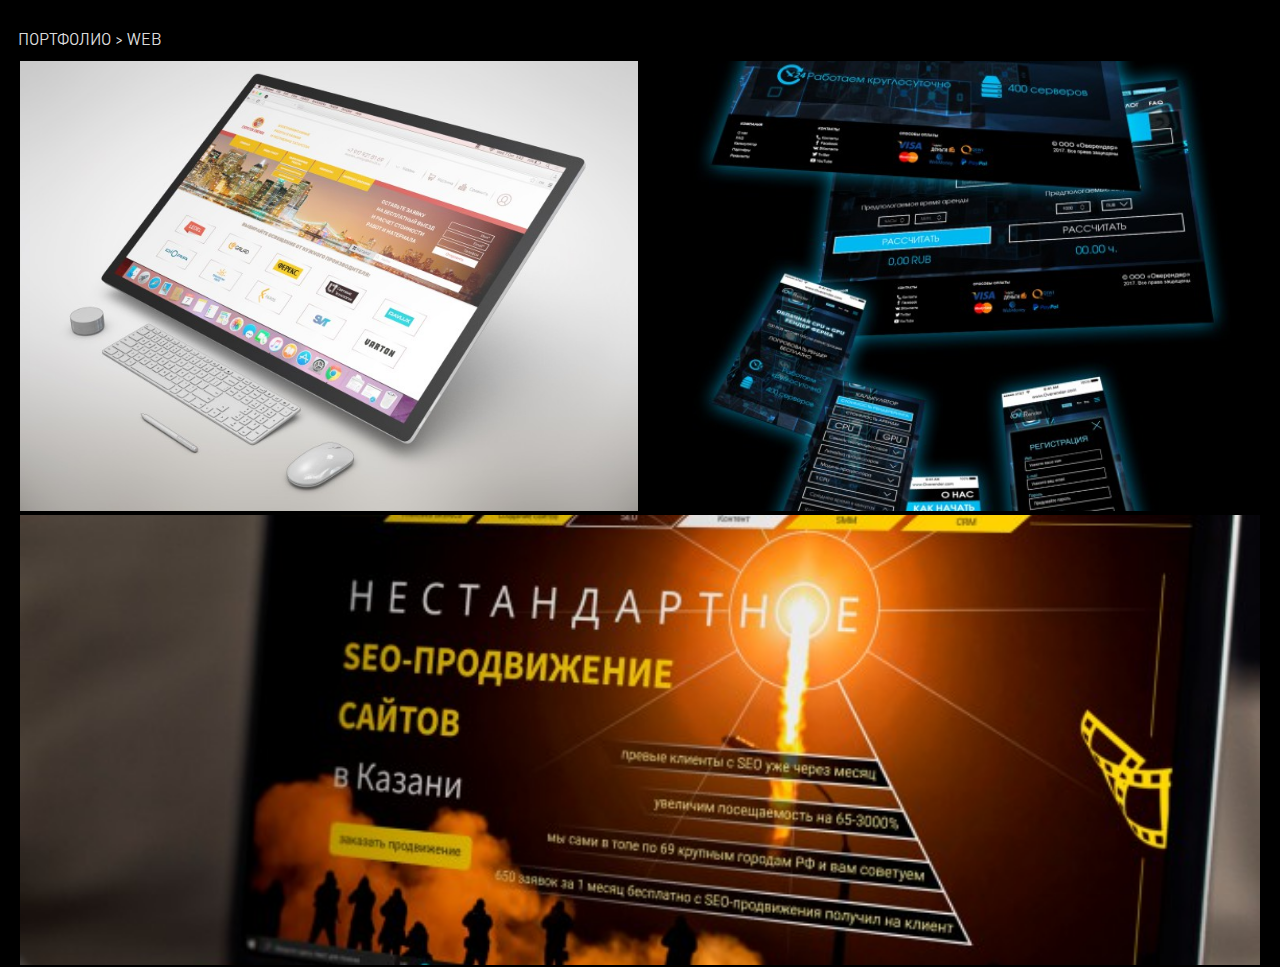
<file: Web_window6.html>
<!doctype html>
<html>
<head>
<meta charset="utf-8">
<meta http-equiv="X-UA-Compatible" content="IE=edge">
<meta name="viewport" content="width=device-width, initial-scale=1.0">
<script src="https://ajax.googleapis.com/ajax/libs/jquery/3.6.0/jquery.min.js"></script>
<link rel="stylesheet" type="text/css" href="frames.css" >	
<title>окно1</title>
</head>
<body class="bodyWeb bodyIframe">	
	<div id="title"><span>ПОРТФОЛИО > WEB</span></div>
	<div  id="cont_units">		 
		<div class="unit unitHover1 unitWeb"   style="background-image: url(img/Expoten_СР.jpg);">			 				
			<img class="unit_pic" src="img/Expoten_БОЛ.jpg" alt="Expoten">
		</div>		 
		<div class="unit unitHover1 unitWeb "   style="background-image: url(img/OVERender_сайт_СР.jpg);">			 				
			<img class="unit_pic" src="img/OVERender_сайт_БОЛ.jpg" alt="OVERender">
		</div>		 
		<div class="unit unitHover1 unitWeb "   style="background-image: url(img/В2В-СР.jpg);">			 				
			<img class="unit_pic" src="img/В2В-БОЛ.jpg" alt="В2В">
		</div>		
	</div>

	<div class="slider slider_hight">
		<button class="slider_btn slider_btn_left">
			<img class="slider_btn_img" src="img/left.svg" alt="left">
		</button>
		<div class="slider_container">			
		</div>
	</button>
	<button class="slider_btn slider_btn_right">
		<img class="slider_btn_img" src="img/right.svg" alt="right">
	</button>	
		<button class="slider_close"></button>
	</div>

	<script src="./iframeResizer.contentWindow.min.js"></script> 
	<script src="./openIMG.js" type="text/javascript"></script>
</body>
</html>
</file>
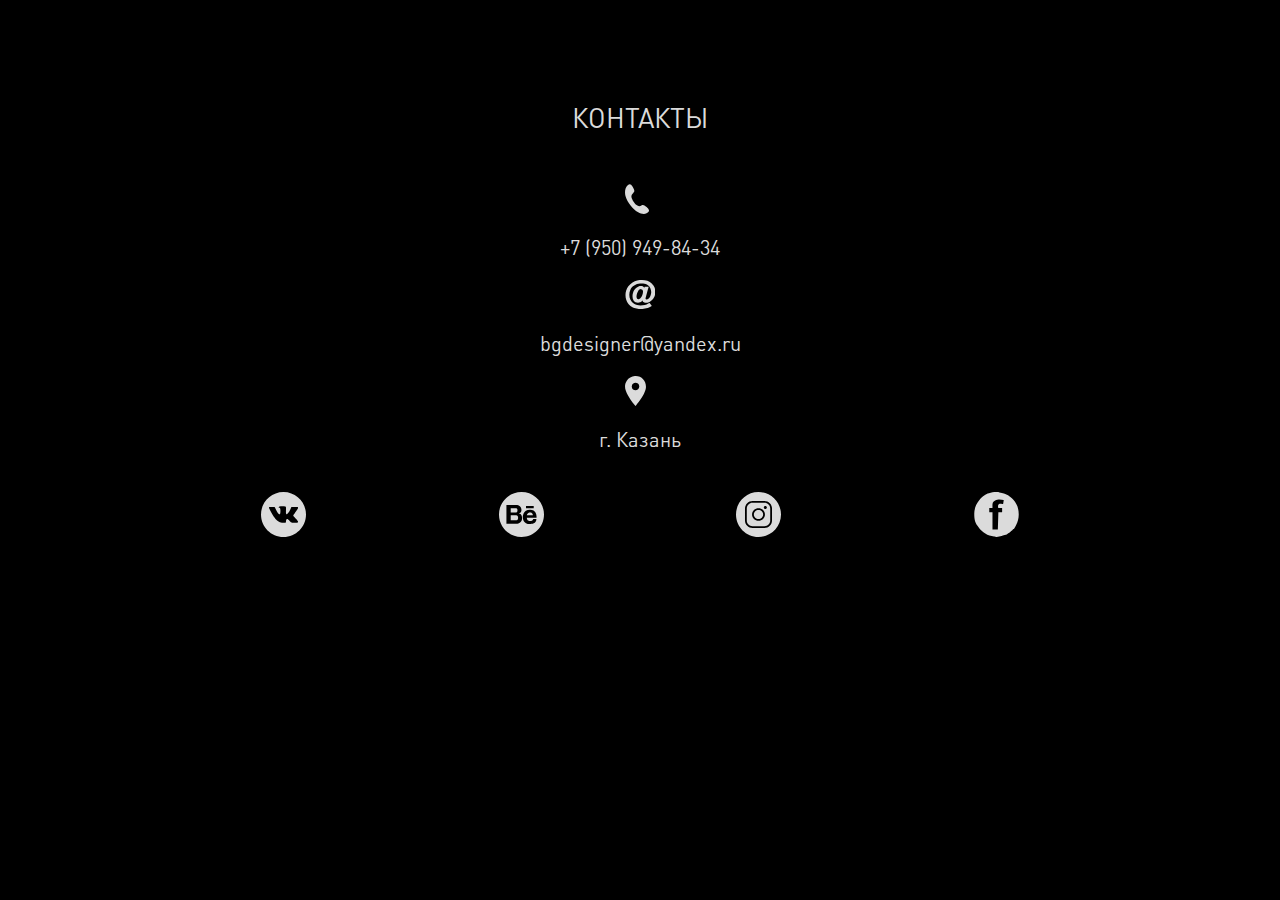
<file: Контакты.html>
<!doctype html>
<html>
<head>
<meta charset="utf-8">
<meta http-equiv="X-UA-Compatible" content="IE=edge">
<meta name="viewport" content="width=device-width, initial-scale=1.0">
<style type="text/css">
	@import 'fonts.css';
	body{
		background-color: black;
		font-family: "DINPro";
		padding-bottom: 20px;
	}
		
		
	p {
		color: rgb(219, 219, 219);
		text-align: center;
		font-size: 20px;
	}
		
	#contacts {
		font-size: 27px;
		margin-top: 100px;
		margin-bottom: 50px;
	}		
		
	#smm_links{
		width: 60%;
		height: 100px;
		display: flex;
		justify-content: space-between;
		margin: auto;
		padding: 20px;			
	}	
				
	.icons{
		width: 30px;
		height: 30px;			
		margin: auto;
		background-size: contain;
		background-repeat: no-repeat;
	}
		
	.smm_links{
		margin: 0;
		width: 45px;
		height: 45px;		
		background-size: contain;
		cursor: pointer;			
	}

	.smm_links:hover{
		transform: scale(1.2);			
	}

	@media screen and (max-width:600px) {
		#smm_links {				
		 width: 80%;
		}
	}				
		
	</style>
<title>окно1</title>
</head>

<body>
	<p id="contacts">КОНТАКТЫ</p>
	<div class="icons" style="background-image: url(img/phone.svg);"></div>
	<p>+7 (950) 949-84-34</p>
	<div class="icons" style="background-image: url(img/email.svg);"></div>
	<p>bgdesigner@yandex.ru</p>
	<div class="icons" style="background-image: url(img/location.svg);"></div>
	<p>г. Казань</p>
	<div id="smm_links" >
		<div class="smm_links" style="background-image: url(img/vk.svg);"><a href="#"></a></div>
		<div class="smm_links" style="background-image: url(img/beh.svg);"><a href="#"></a></div>
		<div class="smm_links" style="background-image: url(img/inst.svg);"><a href="#"></a></div>
		<div class="smm_links" style="background-image: url(img/facebook.svg);"><a href="#"></a></div>
	</div>
	<script src="./iframeResizer.contentWindow.min.js">
		//решение найденное в интернете позволяющий высоту iframe динамичной
	</script> 
</body>
</html>
</file>
<file: style.css>
@charset "utf-8";
/* CSS Document */
@import 'fonts.css';

*{
	box-sizing: border-box;	
	-webkit-tap-highlight-color: rgba(0, 0, 0, 0);
}

html, body, iframe { height: 100%; }

body{
	font-family: "DINPro";
	margin:0;
	padding:0;
	background: #989797;
	background-image: url(img/bg.jpg);
	background-size: cover;
	background-repeat: no-repeat;
	background-attachment: fixed;
}

h1{
	font-family: "Concepto";
	font-size: 3rem;
	font-style: italic;
	padding: 0;
	margin: 0;
}

h2{
	margin-top: 0;
	padding-top: 0;
}

hr{
	background-color: #000000;
}

/* background decoration */

.bg_deco_wrap {
	z-index: -10 !important;
	top: 0;
	position: absolute;
	width: 100%;
	height: 100%;
}

.bg_deco_fixed{
	z-index: 1 !important;
	position: fixed;
	width: 100%;
}

.bg_deco {
	transform: rotate(45deg) skew(45deg) translate(0, 0);	
	background: linear-gradient(315deg, rgba(130, 130, 130, 1) 56%, rgba(253, 253, 253, 0));		
	margin-bottom: 50px;
	transform-origin: top left;		
}

.bg_deco_1 {		
	height: 0.5rem;
	width: 90vh;
	transition: 200ms ease-in;
	margin-left: 40%;
}

.bg_deco_2 {		
	height: 0.3rem;
	width: 70vh;
	transition: 150ms;
	transform: rotate(45deg) skew(45deg) translate(80vh, 0);
	background: #ffffff;
}

.bg_deco_3 {		
	height: 0.4rem;
	width: 70vh;
	transition: 100ms;
	margin-left: 30%;
}

.bg_deco_4 {		
	height: 0.1rem;
	width: 70vh;
	transition: 300ms ease-out;
	transform-origin: bottom right;
}

.bg_deco_5 {		
	height: 0.3rem;
	width: 70vh;
	transition: 100ms;	
}

.bg_deco_6 {		
	height: 0.2rem;
	width: 70vh;
	transition: 200ms ease-in;
	background: #ffffff;	
	transform: rotate(45deg) skew(45deg) translate(50vh, 0);
}


.bg_deco_7 {		
	height: 0.3rem;
	width: 70vh;
	transition: 250ms ease-in;
	margin-left: 90%;
	background: #ffffff;
}

.bg_deco_8 {		
	height: 0.3rem;
	width: 70vh;
	transition: 100ms;
}

.bg_deco_9 {		
	height: 0.3rem;
	width: 70vh;
	transition: 200ms;
	margin-left: 90%;
}

.bg_deco_10 {		
	height: 0.2rem;
	width: 70vh;
	transition: 100ms;
}

.bg_deco_11 {		
	height: 0.3rem;
	width: 70vh;
	transition: 200ms ease-out;
	margin-left: 70%;
}

.bg_deco_12 {		
	height: 0.1rem;
	width: 70vh;
	transition: 150ms;
	margin-left: 80%;
	background: #ffffff;
}

/* background decoration */


.mother_wrap{
	width:60%;
	margin:0 auto;
	height: 100%;
	padding:0;
	border: none;
	z-index: 2 !important;	
}

#nav_block {
	width: 250px;
	margin: -1px 0 0 -1px;	
	float: left;
	background-color: black;
	position: fixed;
	z-index: 2;	
}

#laible {
	width: 210px;
	height: 210px;
	margin: 44px auto;
	background-image: url("img/ava.jpg");
	background-size:cover;
	border-radius: 150px;
}

nav{
	margin: auto;
	border: none;
  width: 210px;
	padding: 0;		
}

a {
	text-decoration: none;
	color: rgb(219, 219, 219);
	transition: all 250ms;
	padding: 3px 0 3px;
}

nav ul{
	list-style: none;	
	margin-right: 0;
	text-align: right;
	padding: 0;
	margin-top: 0px;	
}

nav ul li, .st {
	font-size: 27px;
	border-bottom: solid 1px #DFDFDF;		
}


.menu{
	margin-bottom: 0px;	
	border-top: solid 1px #DFDFDF;
}

.menu li {
	font-size: 15px;
	border: none;
	
}

.header_visible{
	width:70%;
	height: 148px;	
	float: right;
	border: none;
}

.content{
	margin: 0;	
	float: right;
	height:100%;
	width:70%;
	background-color: black;
}

.content_for_openimg{
	width: 100%;
	height:100% !important;
	float: none;
	position: absolute;
	z-index: 10;
	right: 0;
	margin-top: 0 !important;
}

h1, h2 {
	 text-align: right;
}

hr{
	margin-top: 20px;
}

iframe {
	height: 100% ;
	width: 100%;
	border: none;
	z-index: 2 !important;	
}

.iframe_for_onenimg {
	height: 100% !important;
}

/* mobile version menu */

.menu{ 
  display:none;
}

.hamburger-menu{
	display: none;
	margin-left: 0;
}

.menu__btn {
  display: flex; 
  align-items: center;  
  position: relative;  
  width: 26px;
  height: 26px;
  cursor: pointer;
  z-index: 1;
	margin-left: 0;
}

.menu__btn > span
 {
  display: block;
  position: absolute;
  width: 100%;
  height: 2px;
  background-color: rgb(219, 219, 219);
}

#before 
{ 
  margin-top: 18px;
}
 #after
{
  margin-bottom: 18px;
}

#menu__box {
  display: block;
  position: fixed;
  visibility: hidden; 
  top: 0;
  left: -100%;
  width: 300px;
  height: 100%;
  margin: 0;	
  padding: 80px 0;
  list-style: none;
  text-align: center;
  background-color: #000000;
  box-shadow: 10px 0px 10px rgba(255, 255, 255, 0.2);
}

.menu__box_after {
	position: absolute;
	top: 0;	
	left: 300px;	
	float: left;
	height: inherit;
	width: 100vw;
	background: rgba(0,0,0,0.2);
	backdrop-filter: blur(6px);
	box-shadow: 19px 0px 91px 100px rgba(0, 0, 0, 0.30);
}

.menu__item {
  display: block;
  color: rgb(219, 219, 219);  
  font-size: 27px;  
  text-decoration: none;
	text-align: right;
	padding-right: 10px;
}

#menu_2 li a {
	padding-right: 10px;
}
.menu__item:hover {
  background-color: #CFD8DC;
	color: black;
}

a:hover {
	background-color: rgb(105, 105, 105);
}

a:active {
	background-color: rgb(219, 219, 219);
	color: black;
}

.menu__btn > span
 {
  transition-duration: .25s;
}
#menu__box {
  transition-duration: .25s;
}
.menu__item {
  transition-duration: .25s;
}

a{
	display: block;
}


@media screen and (max-width: 1450px){
	.mother_wrap {
		width: 90%;
	}
}

@media screen and (max-width: 940px) {
	
body {
	background-image: none;
	background-color: #000000;	
}

.bg_deco_wrap{
	display: none;
}



.header_visible{			
		float: none;	
		margin: auto;
		display: flex;			
		padding-left: 5%;
		padding-right: 5%;
		background-image: url(img/mob_header.svg);	
		background-size: 100%;
		background-repeat: no-repeat;
		position: fixed;
		width: 100%;
		top: 0;
		background-color: rgb(46, 46, 46);
		transition: transform .1s linear;
	}

	.header_visible.hide {
		transform: translateY(-100px);
	}	

	.header{
		display: inline-block;
		width: 1000px;
	}

	h1 {
		font-size: 1.5rem;
		line-height: 1rem;
		color: rgb(219, 219, 219);
		margin: 0;
		margin-top: 20px;
		margin-bottom: 13px;		
	}

	h2 {
		font-size: 1rem;
		line-height: 1rem;
		color: rgb(219, 219, 219);
		margin: 0;		
	}

	.header_visible {	
		overflow: hidden;
		height: 100px !important;
	}
	
	.hamburger-menu {
		display: block;
	}
	body {
		background-color: rgb(0, 0, 0);
	}

  #nav_block {
		display: none;
	}

	#laible {
		display: none;
	}

	.content{		
		width: 100%;
		margin-right: auto;
		margin-left: auto;
		float: none;
		margin-top: 100px;		
	}	
	
	.mother_wrap {
		width: 100%;		
	}

	hr{
		background-color: rgb(219, 219, 219);
	}

	.unit:hover {	
		box-shadow: none;	
		transform: none;
	}

}

@media screen and (max-width: 400px) {

	h1 {
		font-size: 1rem;
		line-height: 1rem;
		color: rgb(219, 219, 219);
		margin-top: 3px;
		margin-bottom: 3px;
	}

	h2 {
		font-size: 0.8rem;
		line-height: 1rem;
		color: rgb(219, 219, 219);
		margin-top: 3px;
		margin-bottom: 3px;
	}

	.header_visible {			
		overflow: hidden;
		height: 70px !important;
	}

	.content{
		margin-top: 75px;
		width: 95%;
	}
}
</file>
<file: frames.css>
@charset "utf-8";
/* CSS Document */
@import 'fonts.css';

*{
	-webkit-tap-highlight-color: rgba(0, 0, 0, 0);
}

html {
	background-color: black;
}

/* iframe wrapres_____________________________________________________________ */

.bodyIframe {
	font-family: "DINPro";
	background-color: black;
	padding: 10px;
	height: 100vh;
}

.bodyAbout, .bodyContacts{	
	font-family: "DINPro";
	padding-bottom: 20px;
}

.bodyFeed{	
	color: rgb(219, 219, 219);
	font-family: "DINPro";
}


.body3D{	
	max-height: 800px;
}

.bodyAll {
	max-height: 1400px;
	padding-bottom: 50px;
}

.bodyArt{	
	max-height: 800px;
}

.bodyLogo{	
	max-height: 1000px;
}

.bodyPoligraf{	
	max-height: 1100px;
}

.bodyWeb{	
	max-height: 1000px;
}
/* iframe wrapres___________________________________________________________ */

/* gallery styles____________________________________________________________ */
#cont_units {
	margin:auto;
	width:100%;
	position: relative;
	display: flex;
	flex-wrap: wrap;
	justify-content: center;	
	padding: 0;
	box-sizing: border-box;		
}
	
#title > span{
	color: rgb(219, 219, 219);		  
	width:619px;	  
	margin-top: 10px;
	margin-bottom: 10px;
	display: block;
	}

.unit {	
	margin: 2px;	
	transition-duration: 250ms;
	display: flex;	
	color: rgb(219, 219, 219);	
	background-size: cover;	
	background-repeat: no-repeat;
	background-position: center center;	
	cursor: pointer;
	flex-grow: 1;	
}

.unitAll {
	width: 20%;
	height: 150px;
}

.unitArt {
	width: 40%;
	height: 350px;
}

.unit3d{
	width: 40%;
	height: 350px;
}

.unitLogo {
	width: 30%;
	height: 200px;
}

.unitPoligraf {
	width: 30%;
	height: 200px;
}

.unitWeb {
	width: 40%;
	height: 450px;
}

.unit_pic {	
	max-height: 100%;
	max-width: 100%;  
	display: none;	
}	

.unit_pic_visible {
	display: block;
}

.slider_btn {
	position: relative;	
	background: none;
	border: none;
	cursor: pointer;
	width: 3rem;	
}

button:focus {
	outline: 0;
	border: 0;
	background: none;
}

.slider_btn_img {
	width: 2rem;
	transition:all 150ms;		
}

.slider_close{
	background-image: url(img/Close.svg);
	background-size: contain;
	width: 10%;
	position: absolute;
	top: 5%;
	right: 5%;
	height: 2rem;
	width: 2rem;
	background-color: transparent;
	border: none;
	cursor: pointer;	
}

.slider_btn:active {
	transform: scale(1.5, 1.5);
}

.slider_btn:hover,.slider_close:hover {
	filter: drop-shadow(0px 0px 5px rgb(255, 255, 255));
	transition:all 270ms;	
}

.slider_btn_left{	
	margin-left: 0px;
}

.slider_btn_right {
	margin-right: 0px;
}

.unitHover1:hover {	
	box-shadow: 0 0 23px rgba(255,255,255,0.7);	
	transform: scale(1.1, 1.1);	
}

.unitHover2:hover {	
	box-shadow: none;	
	transform: none;	
}

.slider{
	display: none;
	position: fixed;
	top: 0;
	left: 0;
	width: 100%;
	height: 100%;
	background: rgba(0,0,0,0.5);
	backdrop-filter: blur(8px);	
}

.slider_container{
	display: flex;
	align-items: center;
  justify-content: center;	
	width: 80vw;
	height: 90vh;	
}

.active_slider {
	display: flex;
	align-items: center;
  justify-content: center;
}

/* gallery styles______________________________________________________________ */

/* about styles_________________________________________________________________ */

p, .title_tech, table {
	color: rgb(219, 219, 219);
	text-align: center;
	font-size: 20px;
}
	
#about {
	font-size: 27px;
	margin-top: 100px;
	margin-bottom: 50px;
}		
	
.text {		
	text-align: justify;
	line-height: 2rem;
	width: 80%;
	margin: 0 auto 5rem;
}

.box {
position: relative;
width: 40%;
margin: 1rem auto 2rem;  
border: 2px white solid;
border-radius: 100%;
background-image: url(img/photo.jpg);
background-size: cover;
}

.box:before {
content: "";
display: block;
margin-top: 100%; 
}

table{
width: 80%;
margin-bottom: 200px;
margin-right: auto;
margin-left: auto;
font-size: 17px;	
margin-top: 50px;
}

td {
width: calc(100%/3);
padding: 0.7rem;
}

td > img {
margin-top: 5px;
margin-bottom: 2px;
}

/* about styles __________________________________________________________ */


/* contacts styles______________________________________________________________ */

p {
	color: rgb(219, 219, 219);
	text-align: center;
	font-size: 20px;
}
	
#contacts {
	font-size: 27px;
	margin-top: 100px;
	margin-bottom: 50px;
}		
	
#smm_links{
	width: 60%;
	height: 100px;
	display: flex;
	justify-content: space-between;
	margin: auto;
	padding: 20px;			
}	
			
.icons{
	width: 30px;
	height: 30px;			
	margin: auto;
	background-size: contain;
	background-repeat: no-repeat;
}
	
.smm_links{
	margin: 0;
	width: 45px;
	height: 45px;		
	background-size: contain;
	cursor: pointer;			
}

.smm_links:hover{
	transform: scale(1.2);			
}

/* contacts styles______________________________________________________________ */

/* feedback styles______________________________________________________________ */

.caption{
	text-align: center;
}

.form_wraper {
	width: 70%;
	margin: auto;
	padding-bottom: 20px;
	background-color: black;
}

input, textarea {			
	border: solid 1px rgb(219, 219, 219);
	background-color: black;
	transition:all 250ms;
	width: 100%;
	color: rgb(219, 219, 219);
	font-size: 1rem;
}

.form_title {
	margin-bottom: 5px;
	margin-top: 10px;
}

input {
	height: 30px;
	width: 50%;			
}

.submit_btn {
	height: 40px;
	border: none;
	background-color: rgb(63, 63, 63);
	font-size: 1.2rem;
	cursor: pointer;	
	margin-bottom: 20px;
	color: rgb(219, 219, 219);	
	font-family: "DINPro";
}

textarea {
	height: 300px;
	margin-bottom: 10px;						
}

input, textarea, .form_title {
	display: block;			
}

textarea:hover, input:hover{
	box-shadow: 0 0 17px rgba(255,255,255,0.5);
}

.submit_btn:hover{
	border: solid 1px rgb(219, 219, 219);
	background-color: rgb(105, 105, 105);
}

.submit_btn:active {
	background-color: rgb(219, 219, 219);
	color: black;
}

/* feedback styles______________________________________________________________ */

@media screen and (max-width: 940px){
	.unit_pic{
		max-height: 82vh;
		width: 100%;
		height: auto;			
	}

	.slider_container {
		height: auto;
		width: auto;	
	}

	.slider_btn {
		position: absolute;
		filter: drop-shadow(0px 0px 5px #222);
	}

	.slider_btn_left {
		left: 0;
	}

	.slider_btn_right {
		right: 0;
	}
}

@media screen and (max-width:400px) {
	/* gallery media______________________________________________________________ */
	.body3D {
		max-height: 500px;
	}

	.bodyLogo {
		max-height: 600px;
	}

	.bodyPoligraf {
		max-height: 700px;
	}

	.unitAll {
		width: 25%;
		height: 100px;
 }

	.unitLogo {				
	width: 40%;
 }	

	.unitPoligraf {				
		width: 30%;
	}

	.none_400{
		display: none;
	}
	
/* gallery media_________________________________________________________________ */

/* feedback media______________________________________________________________ */

.form_wraper {
	width: 90%;						
	}

	input{
		width: 100%;
	}

	.caption{
		font-size: 1.5rem;
	}

/* feedback media______________________________________________________________ */
}

@media screen and (max-width:600px) {
	/* gallery media__________________________________________________________ */
	.unitAll {				
		height: 100px;
	}

	.unit3d {				
		height: 200px;
	}

	.unitArt {				
		height: 200px;
	}

	.unitLogo {				
		height: 110px;
	}

	.unitPoligraf {				
		height: 110px;
	}

	.unitWeb {				
		height: 200px;
	}

	.slider_btn {
		opacity: 0;
		height: 50%;
	}
	
/* gallery media__________________________________________________________________ */

/* about media_________________________________________________________________ */
.box {
	width: 60%;
}

.text, table{
	width: 100%;
}
/* about media_____________________________________________________________________ */

/* contacts media___________________________________________________________________ */

#smm_links {				
	width: 80%;
 }

/* contacts media___________________________________________________________________ */

/* feedback media______________________________________________________________ */

.form_wraper {
	width: 90%;						
	}
	input{
		width: 70%;
	}

/* feedback media______________________________________________________________ */

}
</file>
